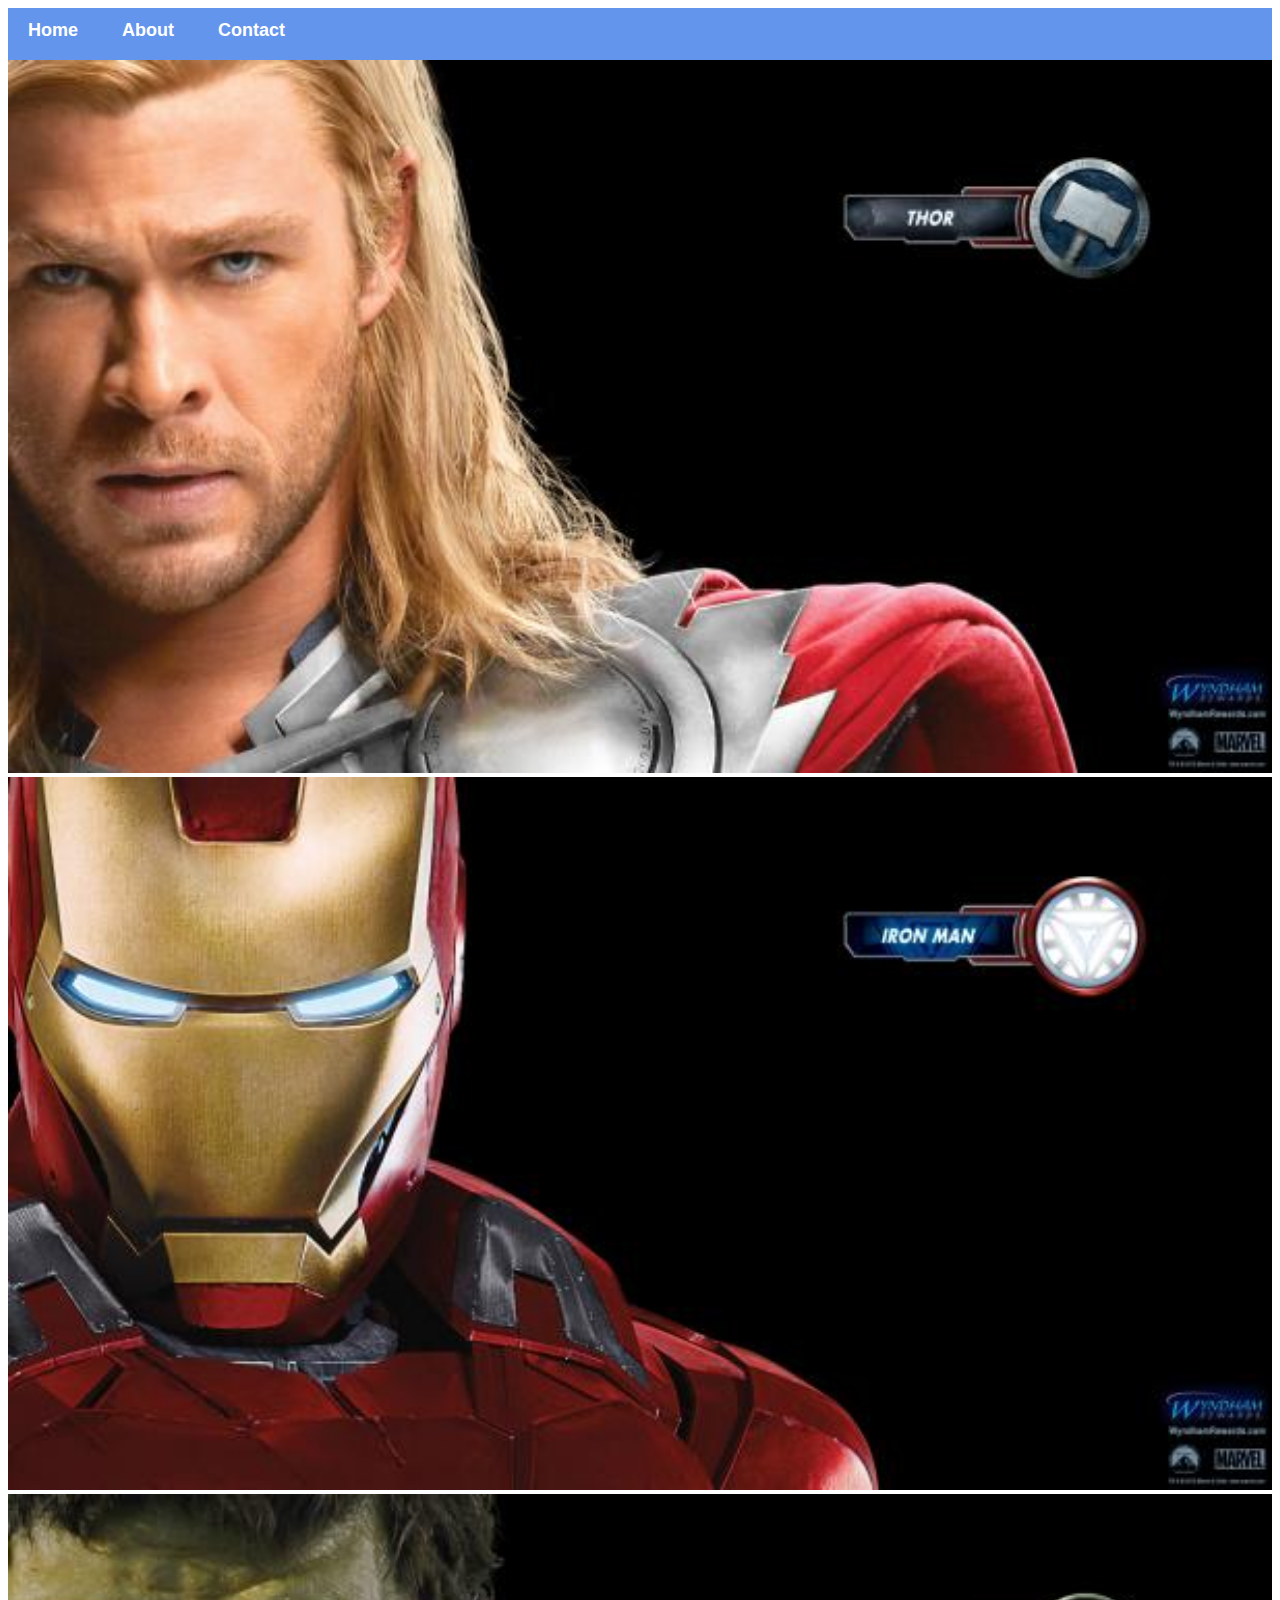
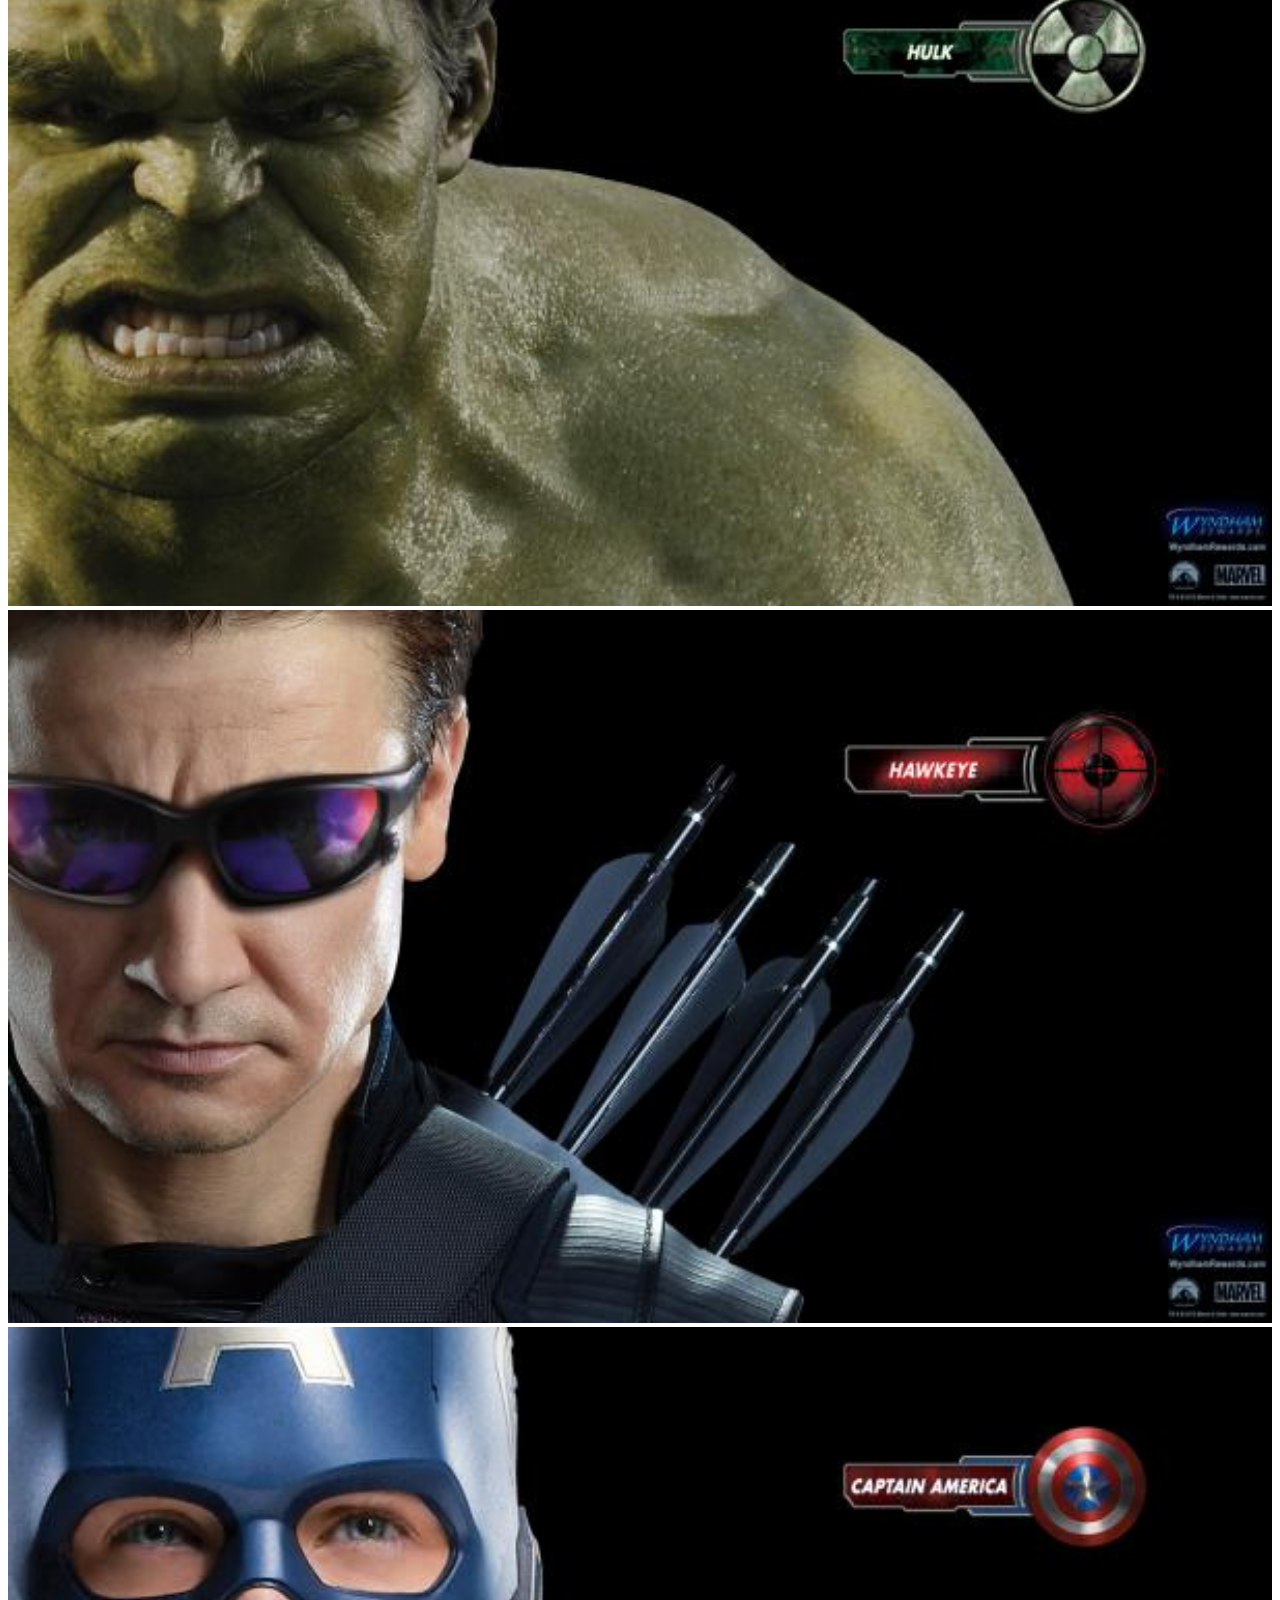
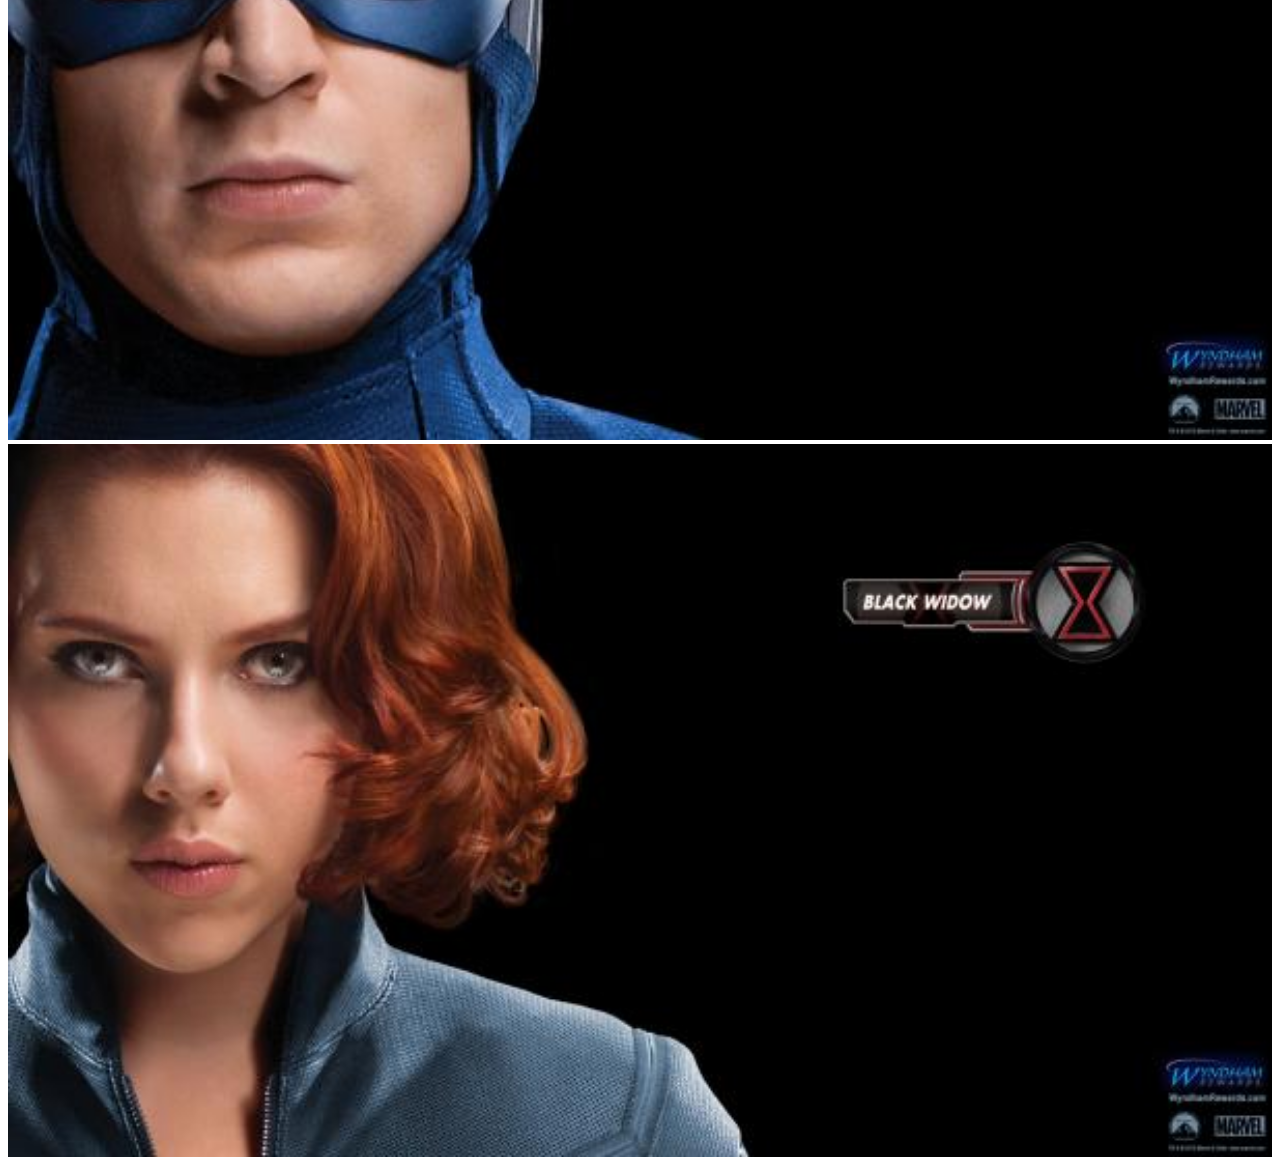
<file: index.html>
<!DOCTYPE html>
<html>
<head>
<link rel="stylesheet" href="style.css">
</html>
<body>
    <div id="menu">
        <a href="index.html">Home</a>
        <a href="about.html">About</a>
        <a href="contact.html">Contact</a>
    </div>
<div class="gallery">
<a href="avenger-1.html"><img src="images/avengers_01.jpg"/></a>
<a href="avenger-2.html"><img src="images/avengers_02.jpg"/></a>
<a href="avenger-3.html"><img src="images/avengers_03.jpg"/></a>
<a href="avenger-4.html"><img src="images/avengers_04.jpg"/></a>
<a href="avenger-5.html"><img src="images/avengers_05.jpg"/></a>
<a href="avenger-6.html"><img src="images/avengers_06.jpg"/></a>
</div>
</body>
</html>
</file>
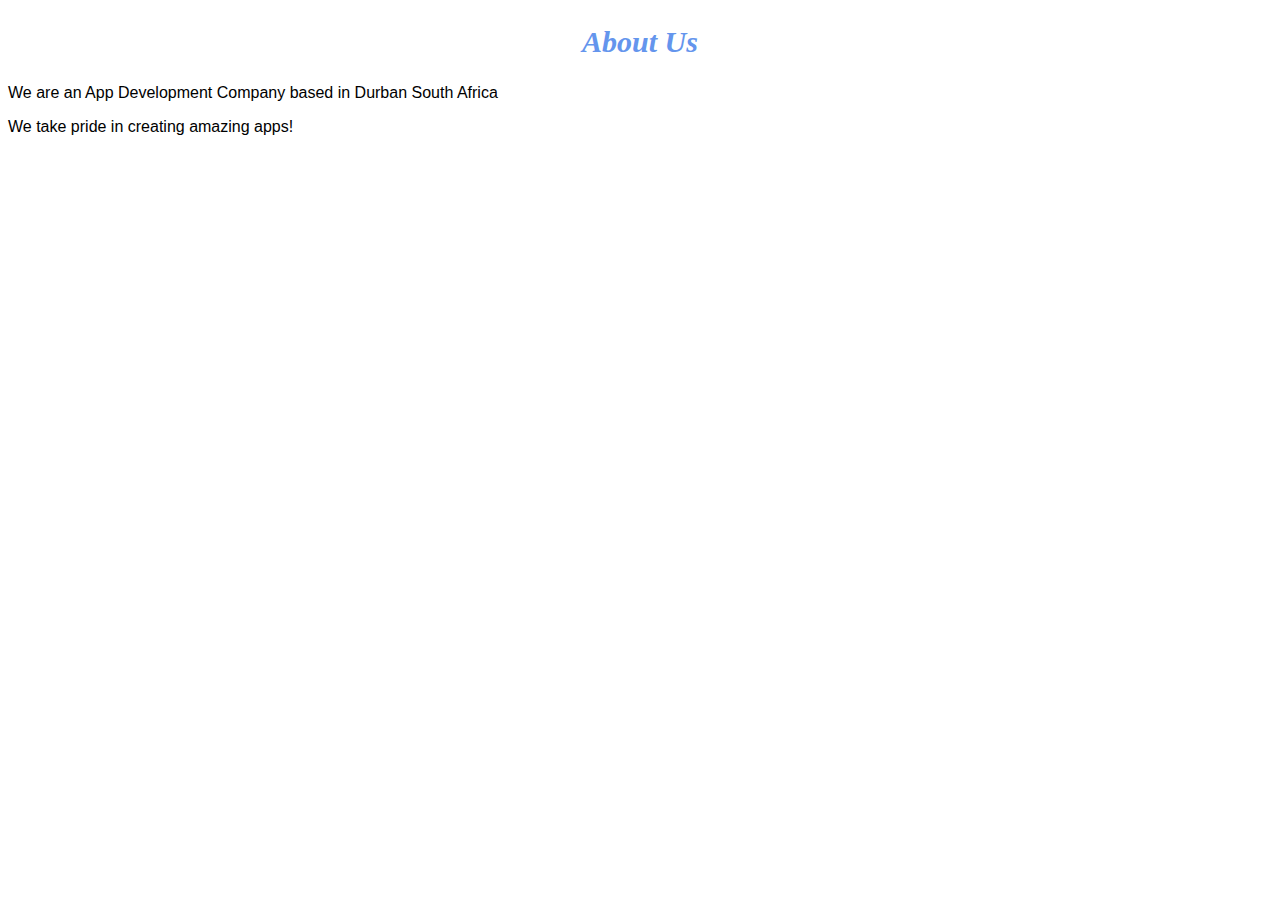
<file: about.html>
<!DOCTYPE html>
<html>
<head>
<link rel="stylesheet" href="style.css">
</html>
<body>
    <h2>About Us</h2>
<p>We are an App Development Company based in Durban South Africa</p>
<p>We take pride in creating amazing apps!</p>
</body>
</html>
</file>
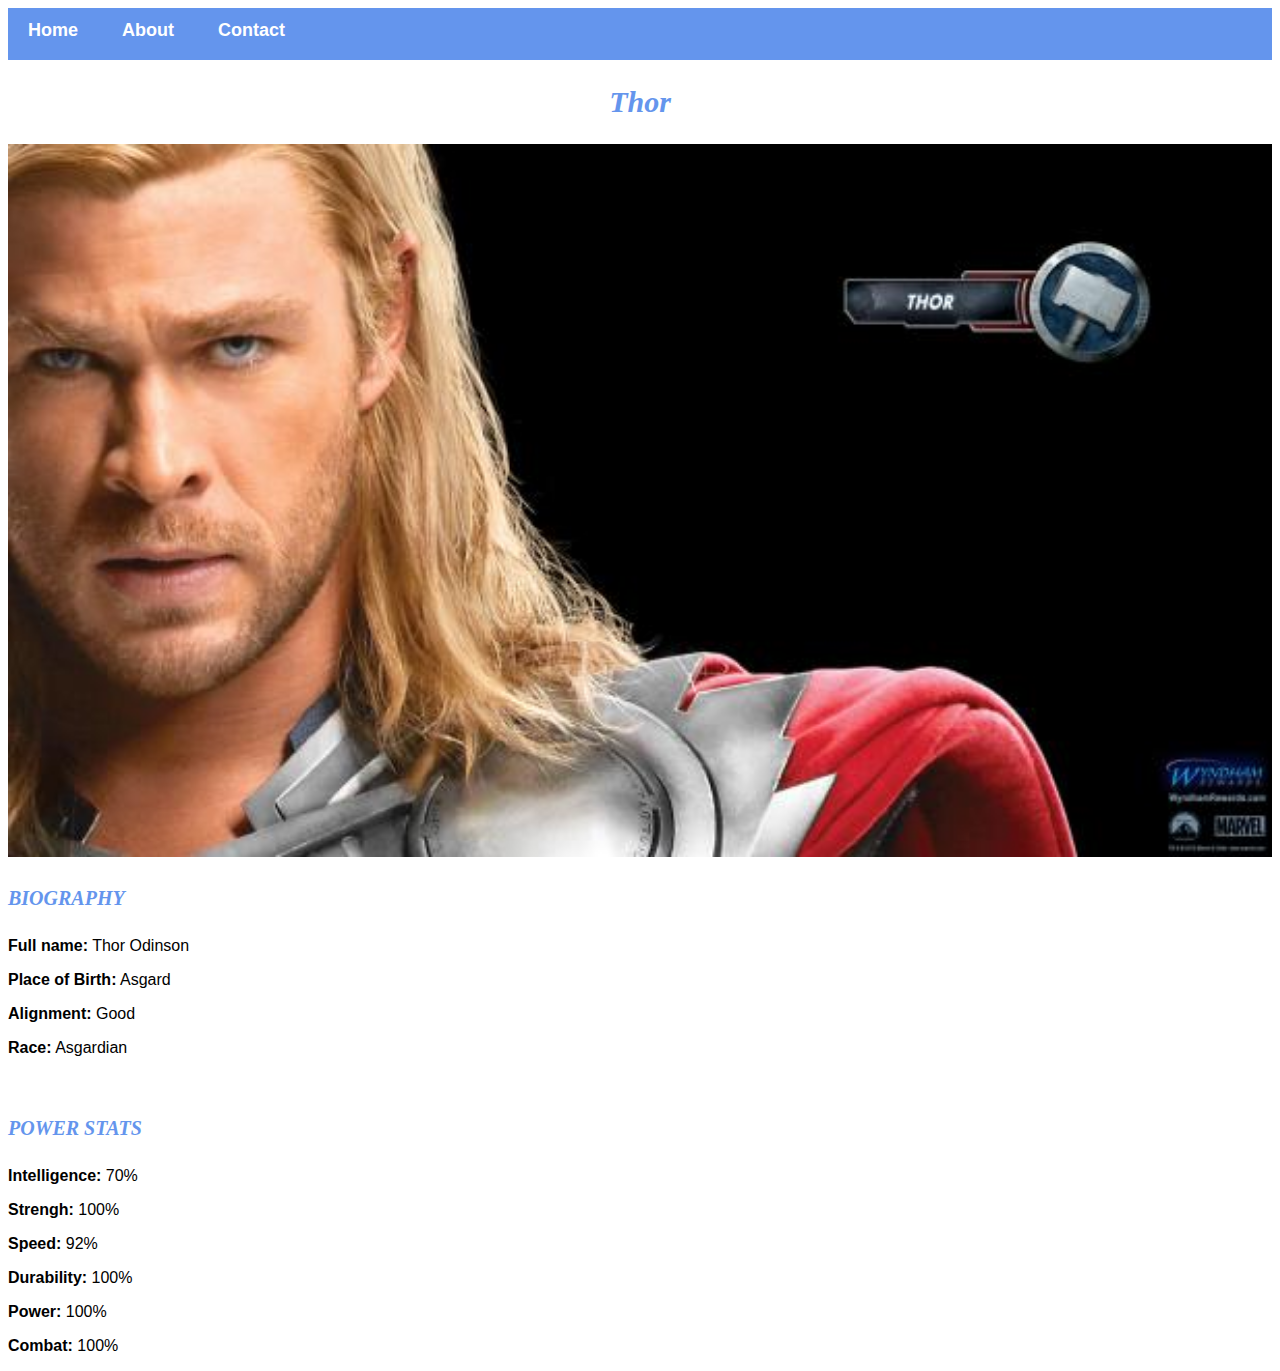
<file: avenger-1.html>
<!DOCTYPE html>
<html>
<head>
<link rel="stylesheet" href="style.css">
</html>
<body>
    <div id="menu">
        <a href="index.html">Home</a>
        <a href="about.html">About</a>
        <a href="contact.html">Contact</a>
    </div>
    <h2>Thor</h2>
<div class="gallery">
<img src="images/avengers_01.jpg"/>
</div>
<h4>BIOGRAPHY</h4>
<p><b>Full name:</b> Thor Odinson</p>
<p><b>Place of Birth:</b> Asgard</p>
<p><b>Alignment:</b> Good</p>
<p><b>Race:</b> Asgardian</p>
<br/>
<h4>POWER STATS</h4>
<p><b>Intelligence:</b> 70%</p>
<p><b>Strengh:</b> 100%</p>
<p><b>Speed:</b> 92%</p>
<p><b>Durability:</b> 100%</p>
<p><b>Power:</b> 100%</p>
<p><b>Combat:</b> 100%</p>

</body>
</html>
</file>
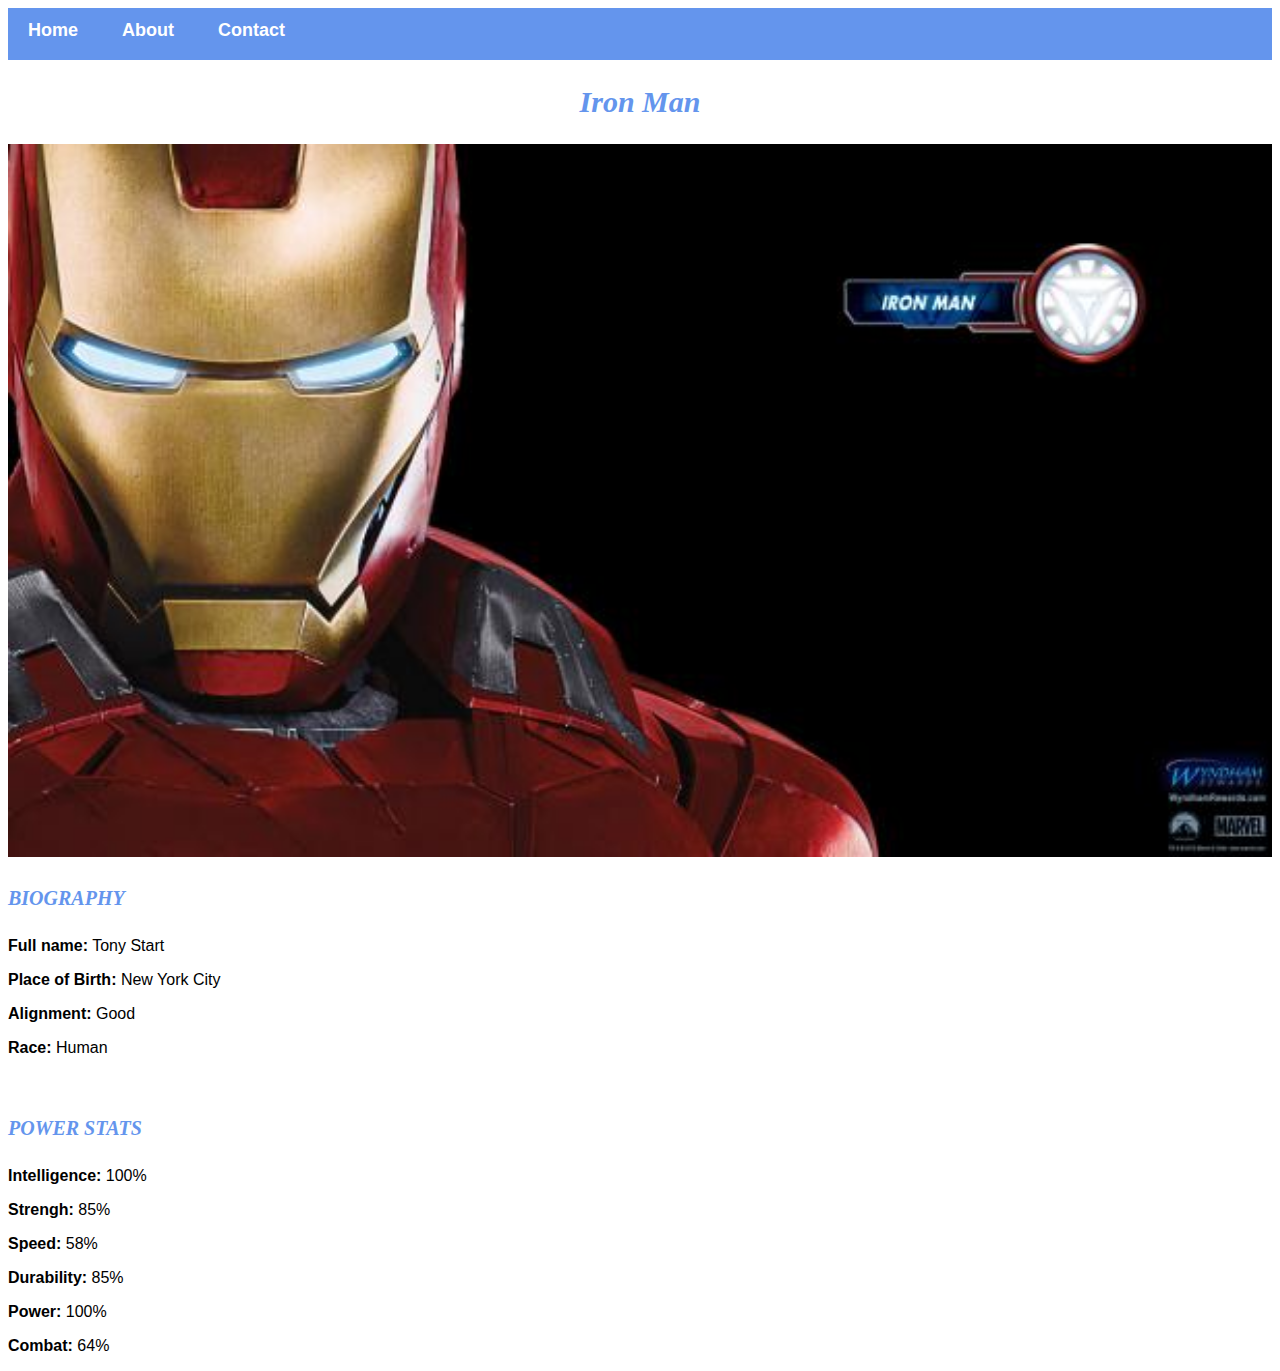
<file: avenger-2.html>
<!DOCTYPE html>
<html>
<head>
<link rel="stylesheet" href="style.css">
</html>
<body>
    <div id="menu">
        <a href="index.html">Home</a>
        <a href="about.html">About</a>
        <a href="contact.html">Contact</a>
    </div>
    <h2>Iron Man</h2>
<div class="gallery">
<img src="images/avengers_02.jpg"/>
</div>
<h4>BIOGRAPHY</h4>
<p><b>Full name:</b> Tony Start</p>
<p><b>Place of Birth:</b> New York City</p>
<p><b>Alignment:</b> Good</p>
<p><b>Race:</b> Human</p>
<br/>
<h4>POWER STATS</h4>
<p><b>Intelligence:</b> 100%</p>
<p><b>Strengh:</b> 85%</p>
<p><b>Speed:</b> 58%</p>
<p><b>Durability:</b> 85%</p>
<p><b>Power:</b> 100%</p>
<p><b>Combat:</b> 64%</p>

</body>
</html>
</file>
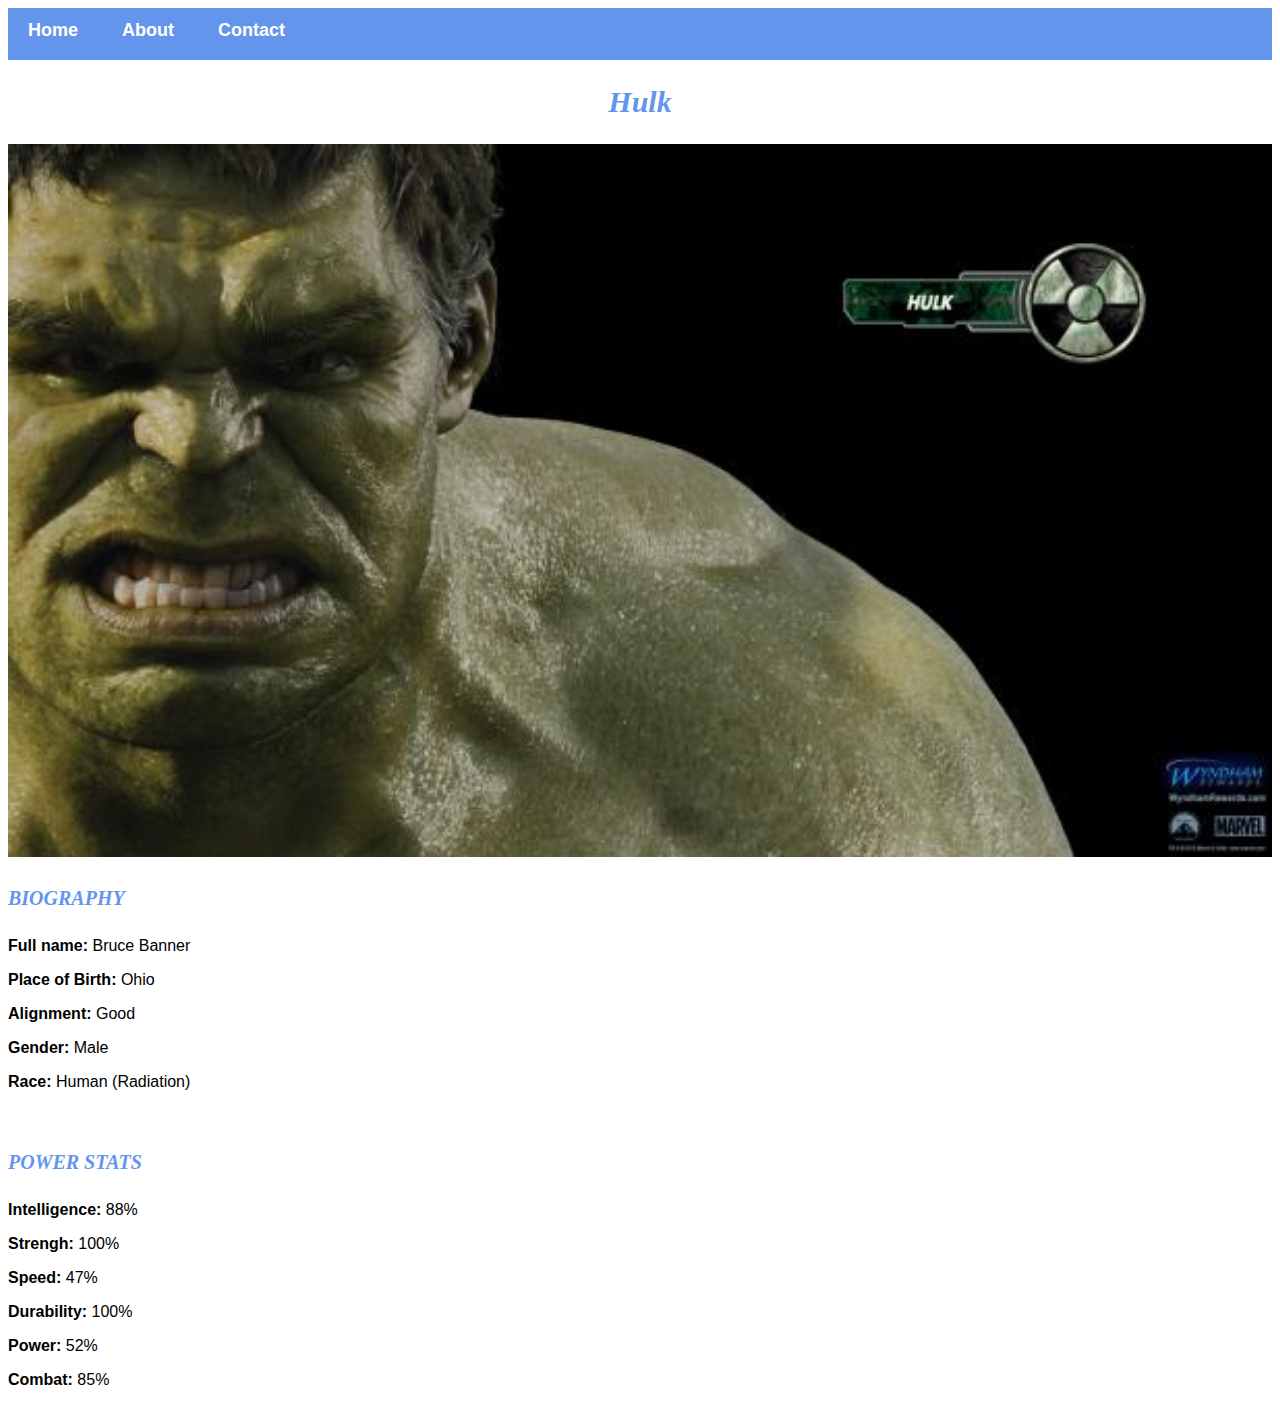
<file: avenger-3.html>
<!DOCTYPE html>
<html>
<head>
<link rel="stylesheet" href="style.css">
</html>
<body>
    <div id="menu">
        <a href="index.html">Home</a>
        <a href="about.html">About</a>
        <a href="contact.html">Contact</a>
    </div>
    <h2>Hulk</h2>
<div class="gallery">
<img src="images/avengers_03.jpg"/>
</div>
<h4>BIOGRAPHY</h4>
<p><b>Full name:</b> Bruce Banner</p>
<p><b>Place of Birth:</b> Ohio</p>
<p><b>Alignment:</b> Good</p>
<p><b>Gender:</b> Male</p>
<p><b>Race:</b> Human (Radiation)</p>
<br/>
<h4>POWER STATS</h4>
<p><b>Intelligence:</b> 88%</p>
<p><b>Strengh:</b> 100%</p>
<p><b>Speed:</b> 47%</p>
<p><b>Durability:</b> 100%</p>
<p><b>Power:</b> 52%</p>
<p><b>Combat:</b> 85%</p>

</body>
</html>
</file>
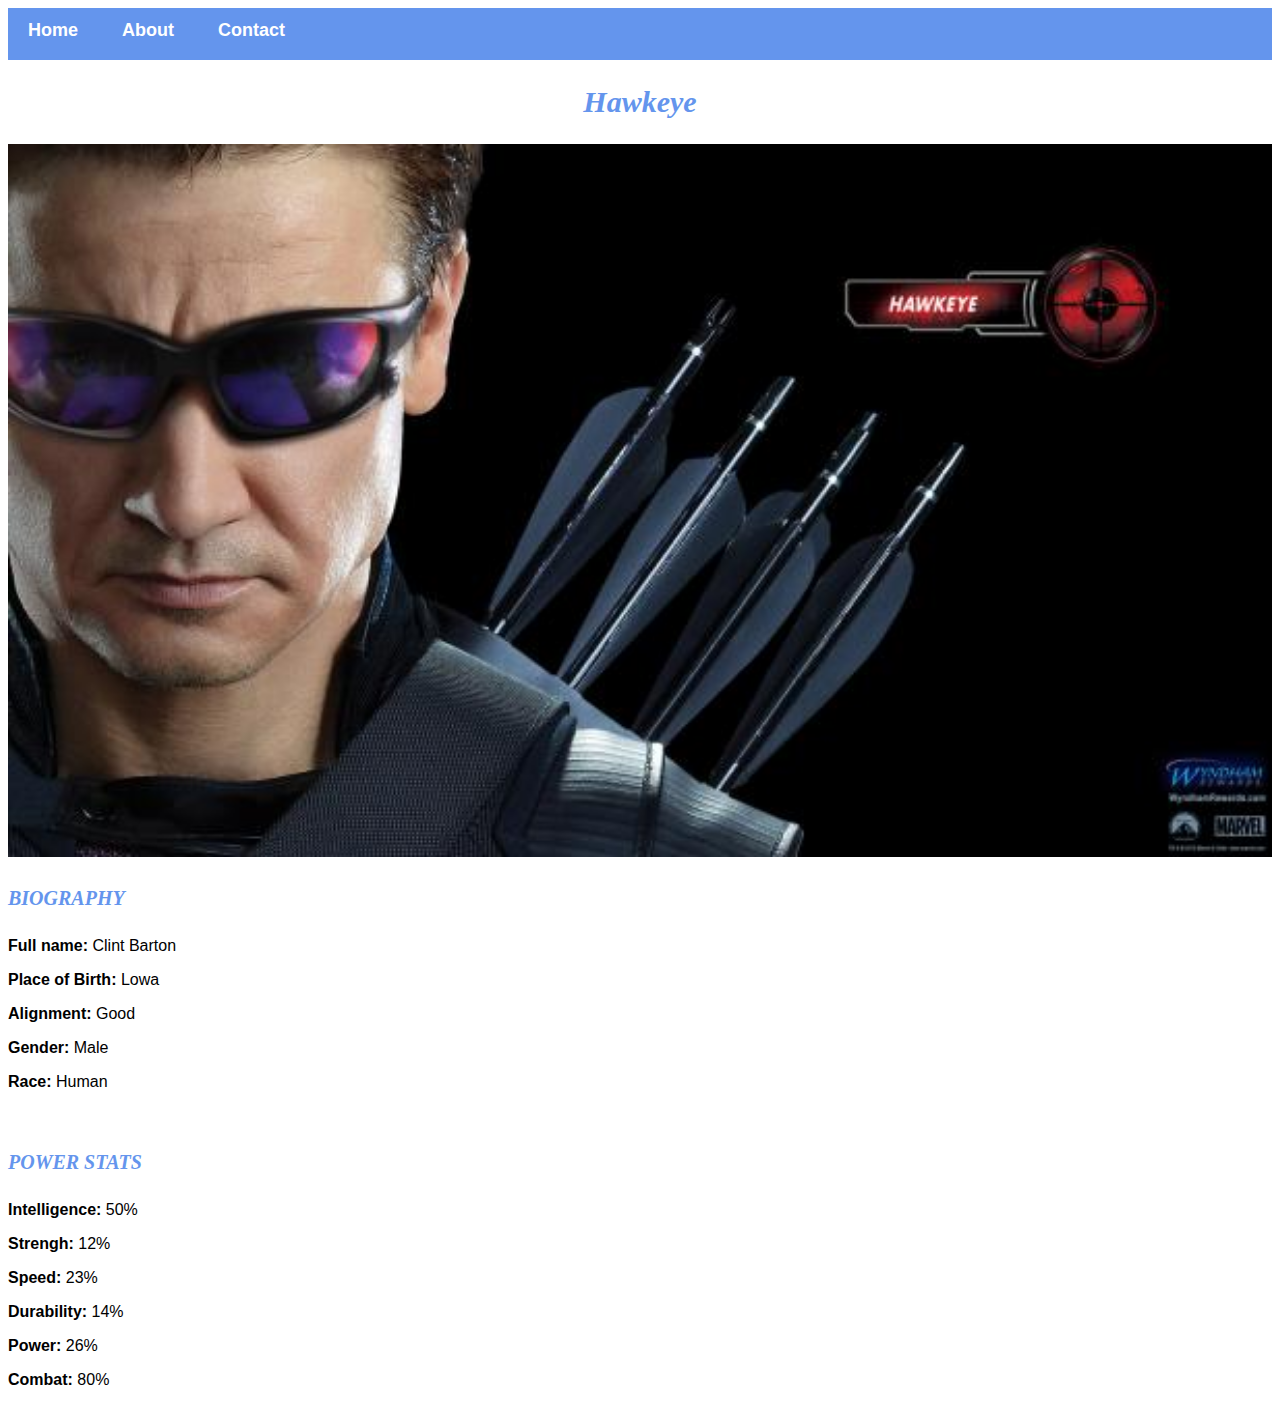
<file: avenger-4.html>
<!DOCTYPE html>
<html>
<head>
<link rel="stylesheet" href="style.css">
</html>
<body>
    <div id="menu">
        <a href="index.html">Home</a>
        <a href="about.html">About</a>
        <a href="contact.html">Contact</a>
    </div>
    <h2>Hawkeye</h2>
<div class="gallery">
<img src="images/avengers_04.jpg"/>
</div>
<h4>BIOGRAPHY</h4>
<p><b>Full name:</b> Clint Barton</p>
<p><b>Place of Birth:</b> Lowa</p>
<p><b>Alignment:</b> Good</p>
<p><b>Gender:</b> Male</p>
<p><b>Race:</b> Human </p>
<br/>
<h4>POWER STATS</h4>
<p><b>Intelligence:</b> 50%</p>
<p><b>Strengh:</b> 12%</p>
<p><b>Speed:</b> 23%</p>
<p><b>Durability:</b> 14%</p>
<p><b>Power:</b> 26%</p>
<p><b>Combat:</b> 80%</p>

</body>
</html>
</file>
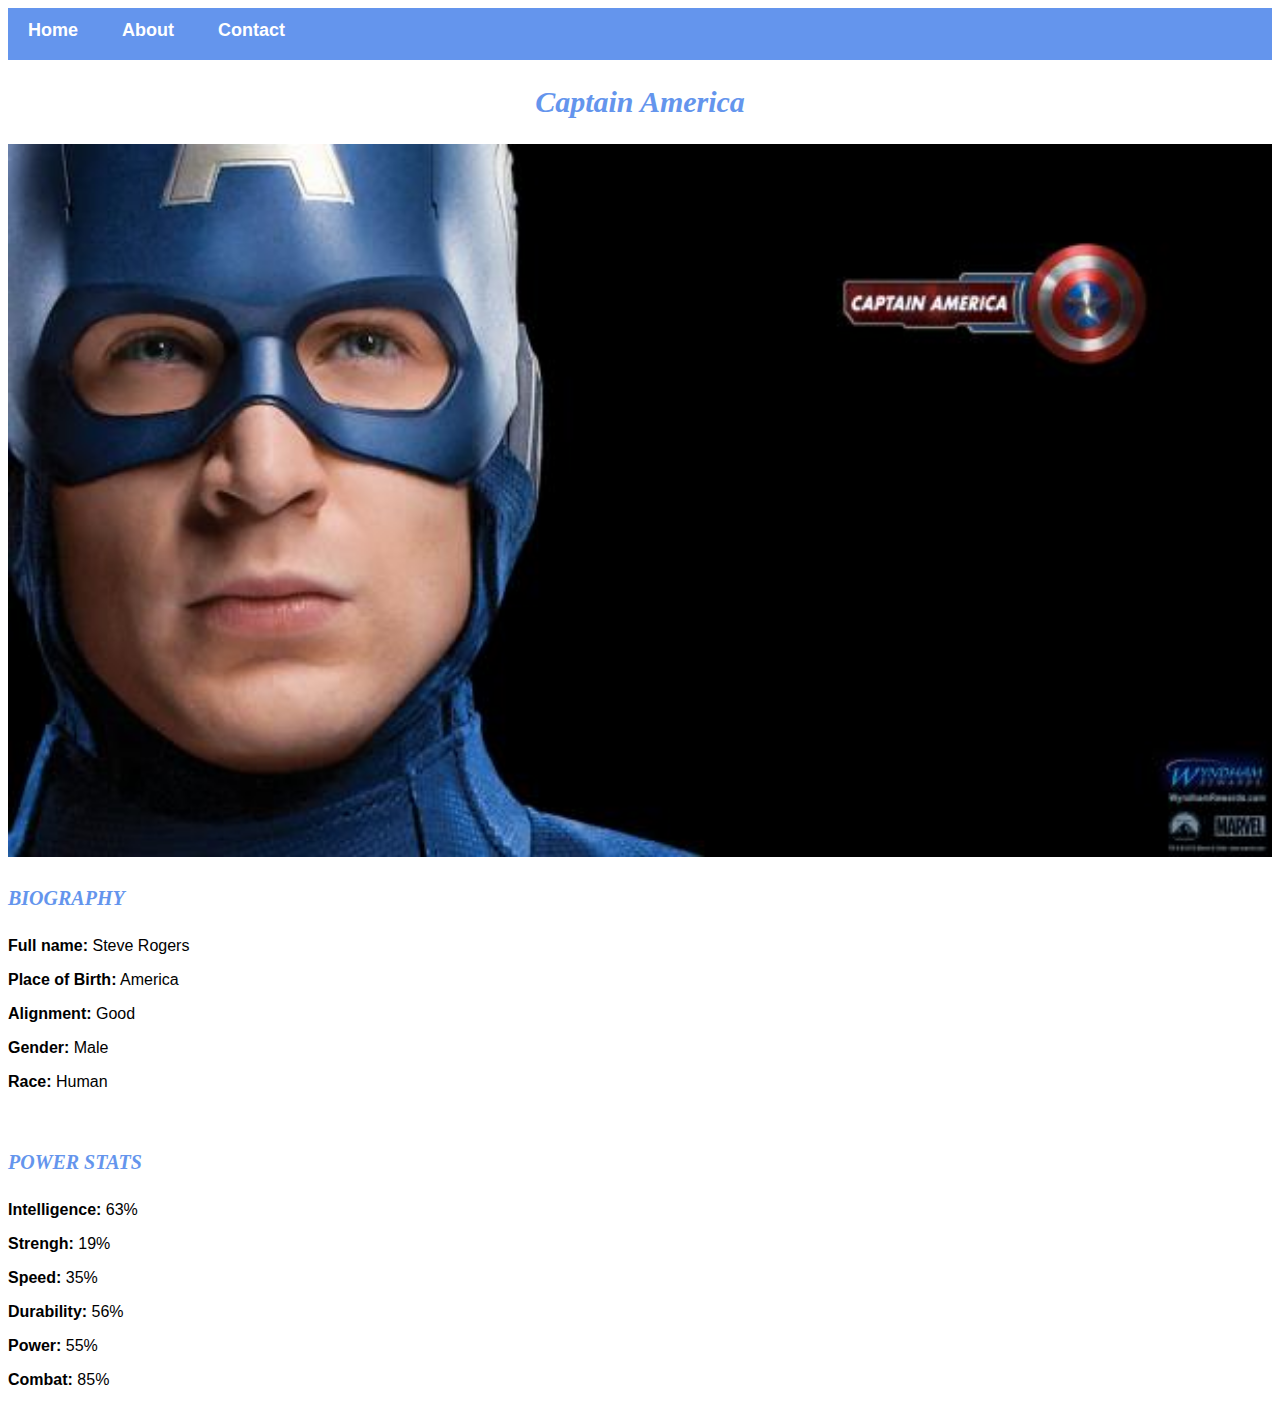
<file: avenger-5.html>
<!DOCTYPE html>
<html>
<head>
<link rel="stylesheet" href="style.css">
</html>
<body>
    <div id="menu">
        <a href="index.html">Home</a>
        <a href="about.html">About</a>
        <a href="contact.html">Contact</a>
    </div>
    <h2>Captain America</h2>
<div class="gallery">
<img src="images/avengers_05.jpg"/>
</div>
<h4>BIOGRAPHY</h4>
<p><b>Full name:</b> Steve Rogers</p>
<p><b>Place of Birth:</b> America</p>
<p><b>Alignment:</b> Good</p>
<p><b>Gender:</b> Male</p>
<p><b>Race:</b> Human </p>
<br/>
<h4>POWER STATS</h4>
<p><b>Intelligence:</b> 63%</p>
<p><b>Strengh:</b> 19%</p>
<p><b>Speed:</b> 35%</p>
<p><b>Durability:</b> 56%</p>
<p><b>Power:</b> 55%</p>
<p><b>Combat:</b> 85%</p>

</body>
</html>
</file>
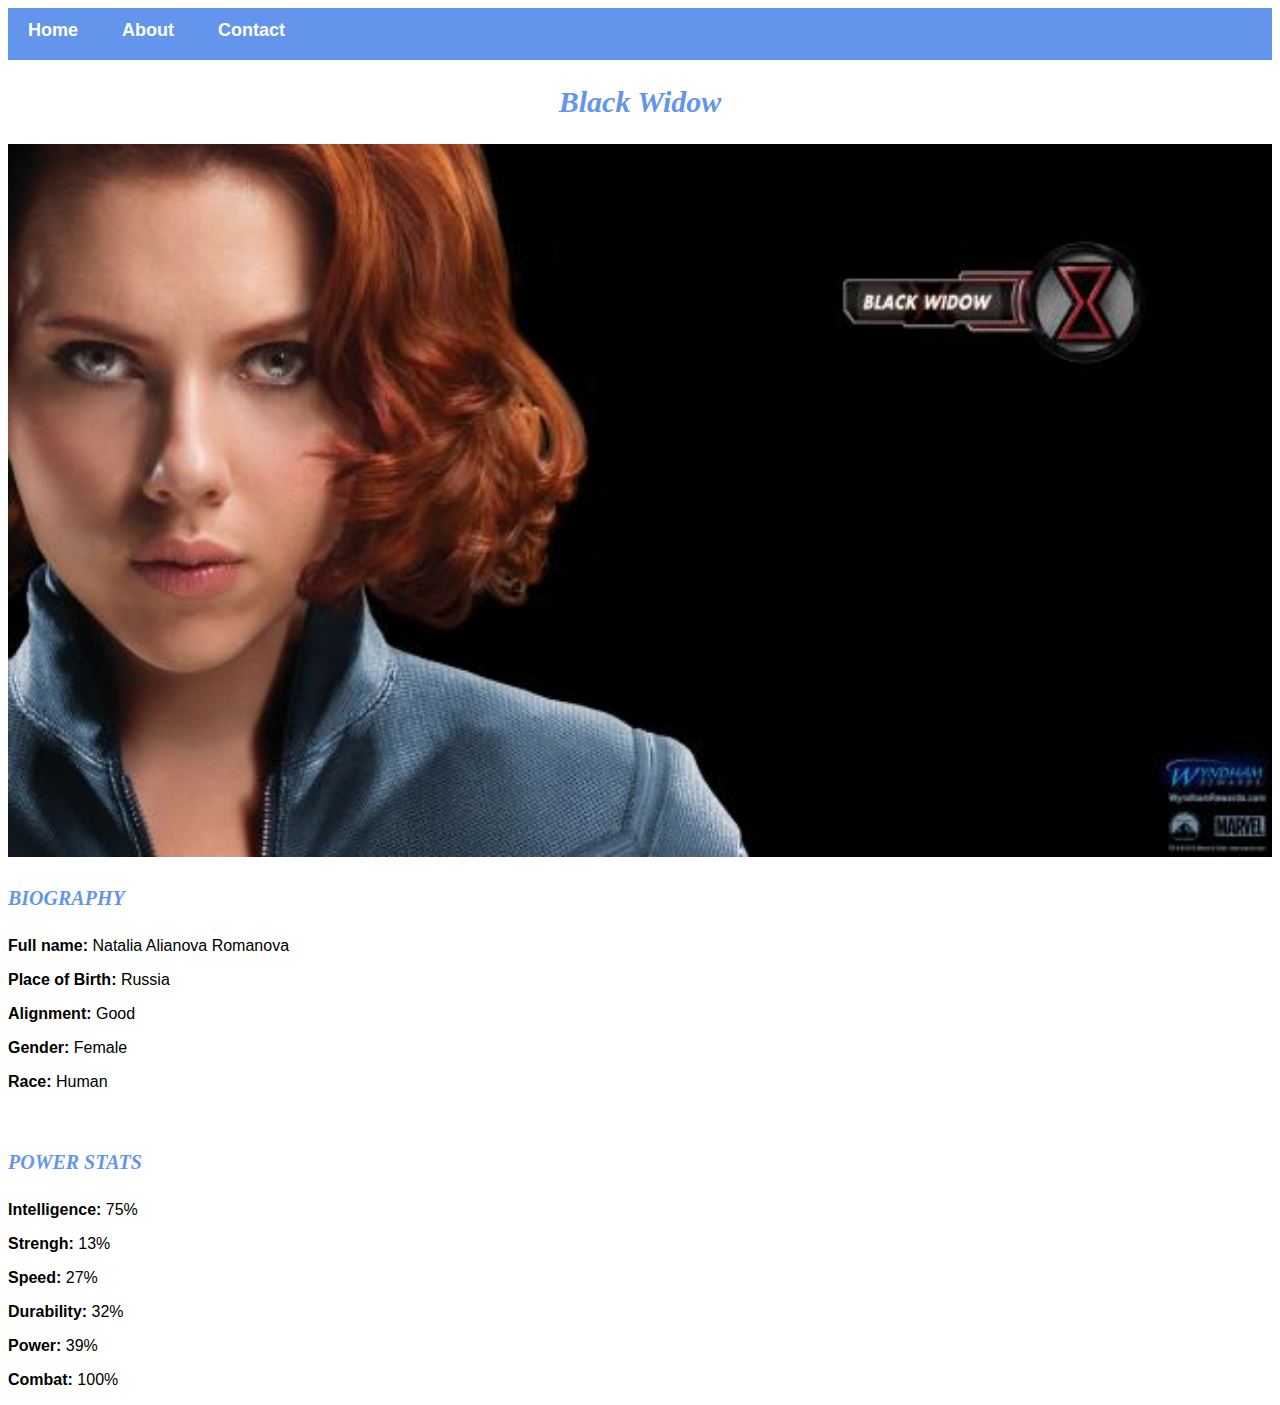
<file: avenger-6.html>
<!DOCTYPE html>
<html>
<head>
<link rel="stylesheet" href="style.css">
</html>
<body>
    <div id="menu">
        <a href="index.html">Home</a>
        <a href="about.html">About</a>
        <a href="contact.html">Contact</a>
    </div>
    <h2>Black Widow</h2>
<div class="gallery">
<img src="images/avengers_06.jpg"/>
</div>
<h4>BIOGRAPHY</h4>
<p><b>Full name:</b> Natalia Alianova Romanova</p>
<p><b>Place of Birth:</b> Russia</p>
<p><b>Alignment:</b> Good</p>
<p><b>Gender:</b> Female</p>
<p><b>Race:</b> Human </p>
<br/>
<h4>POWER STATS</h4>
<p><b>Intelligence:</b> 75%</p>
<p><b>Strengh:</b> 13%</p>
<p><b>Speed:</b> 27%</p>
<p><b>Durability:</b> 32%</p>
<p><b>Power:</b> 39%</p>
<p><b>Combat:</b> 100%</p>

</body>
</html>
</file>
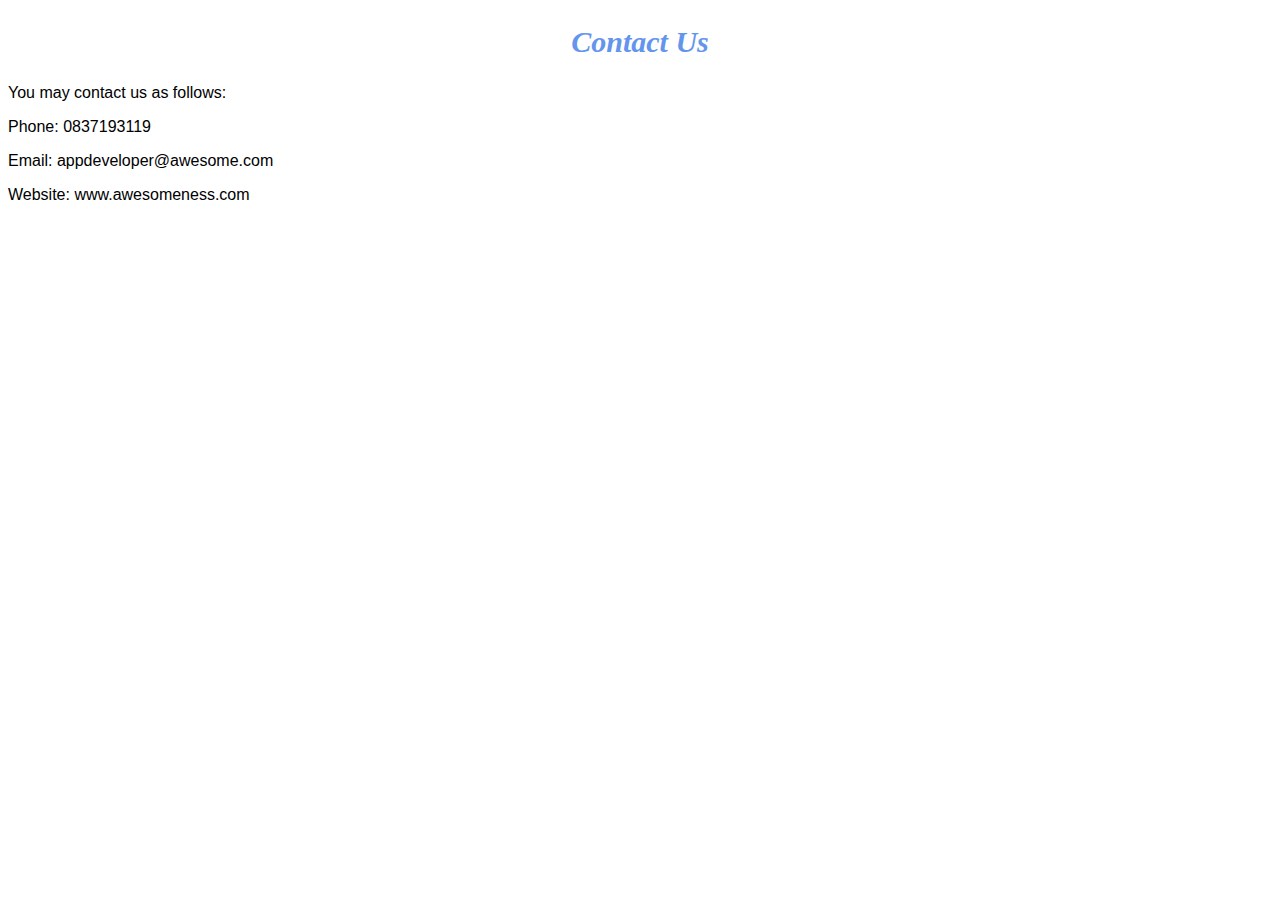
<file: contact.html>
<!DOCTYPE html>
<html>
<head>
<link rel="stylesheet" href="style.css">
</html>
<body>
    <h2>Contact Us</h2>
<p>You may contact us as follows:</p>
<p>Phone: 0837193119</p>
<p>Email: appdeveloper@awesome.com</p>
<p>Website: www.awesomeness.com</p>

</body>
</html>
</file>
<file: style.css>
.gallery img{
    width: 100%;
}

h2{
    font-family: fantasy;
    text-align: center;
    font-size: 30px;
    color: cornflowerblue;
    font-style:italic;
}

h4{
    font-family:impact, fantasy;
    font-size: 20px;
    font-style: italic;
    color:cornflowerblue;
}

p{
    font-family:Helvetica, sans-serif;
}

#menu{
    width: 100%;
    height: 40px;
    background-color: cornflowerblue;
    padding-top: 12px;
}

#menu a{
    color: #ffffff;
    font-family: Helvetica, sans-serif;
    font-size: 18px;
    text-decoration: none;
    font-weight: 800;
    padding-left: 20px;
    padding-right: 20px;
}

#menu a:hover{
    color: #5077bd;
    
}
</file>
